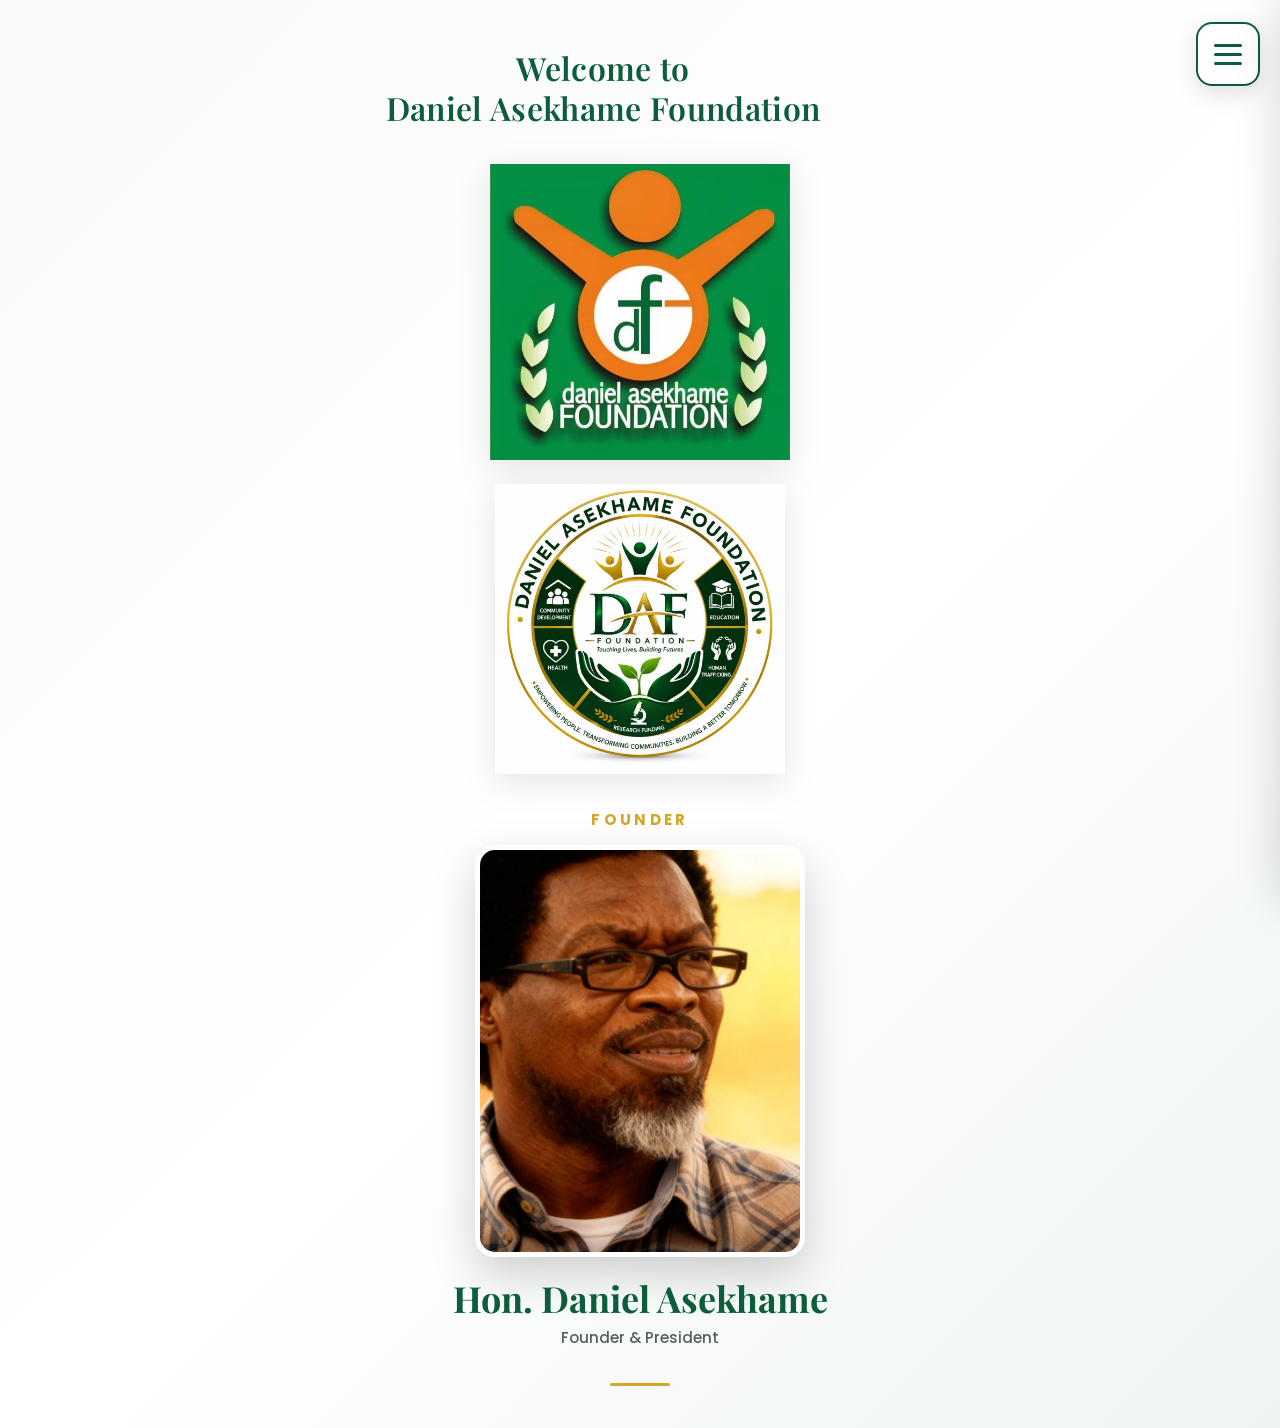
<file: index.html>
<!DOCTYPE html>
<html lang="en">

<head>

<meta charset="UTF-8">

<meta name="viewport"
      content="width=device-width, initial-scale=1.0,
               maximum-scale=1.0, user-scalable=no">

<title>
Daniel Asekhame Foundation (DAF Foundation)
</title>

<meta name="description"
      content="Daniel Asekhame Foundation — transforming lives through compassion, service and sustainable community development.">

<link rel="preconnect"
      href="https://fonts.googleapis.com">

<link rel="preconnect"
      href="https://fonts.gstatic.com"
      crossorigin>

<link href="https://fonts.googleapis.com/css2?family=Playfair+Display:wght@500;600;700&family=Poppins:wght@400;500;600;700&display=swap"
      rel="stylesheet">


<style>

/* =========================================================
   DAF FOUNDATION — FRONT COVER
   CLEAN / ELEGANT / SMARTPHONE FIRST
   ========================================================= */

:root {

    --green: #0b5d3b;
    --deep-green: #063d29;
    --gold: #d4a72c;
    --white: #ffffff;
    --soft-white: #f8faf8;
    --text: #18221d;

}


/* ---------------------------------------------------------
   RESET
   --------------------------------------------------------- */

* {
    box-sizing: border-box;
    margin: 0;
    padding: 0;
}

html {
    scroll-behavior: smooth;
}

body {

    min-height: 100vh;

    font-family: "Poppins", sans-serif;

    background:
        linear-gradient(
            135deg,
            var(--soft-white) 0%,
            #ffffff 55%,
            #eef5f0 100%
        );

    color: var(--text);

    overflow-x: hidden;

}


/* ---------------------------------------------------------
   FRONT COVER
   --------------------------------------------------------- */

.cover {

    min-height: 100vh;

    min-height: 100svh;

    position: relative;

    display: flex;

    flex-direction: column;

    align-items: center;

    justify-content: flex-start;

    padding:
        34px
        24px
        42px;

}


/* ---------------------------------------------------------
   TOP WELCOME LINE
   --------------------------------------------------------- */

.welcome {

    width: 100%;

    text-align: center;

    padding-right: 74px;

    margin-bottom: 28px;

}

.welcome p {

    font-family: "Playfair Display", serif;

    font-size: clamp(1.25rem, 5vw, 2rem);

    font-weight: 600;

    line-height: 1.25;

    color: var(--green);

    letter-spacing: .01em;

}


/* ---------------------------------------------------------
   HAMBURGER
   --------------------------------------------------------- */

.menu-button {

    position: fixed;

    top: 22px;

    right: 20px;

    z-index: 1001;

    width: 64px;

    height: 64px;

    border: 2px solid var(--green);

    border-radius: 16px;

    background: var(--white);

    display: flex;

    flex-direction: column;

    align-items: center;

    justify-content: center;

    gap: 6px;

    cursor: pointer;

    box-shadow:
        0 8px 24px rgba(0,0,0,.12);

    transition:
        transform .2s ease,
        background .2s ease;

}

.menu-button:hover {

    transform: translateY(-2px);

}

.menu-button:active {

    transform: scale(.96);

}

.menu-button span {

    display: block;

    width: 28px;

    height: 3px;

    border-radius: 4px;

    background: var(--green);

}


/* ---------------------------------------------------------
   BRAND PRESENTATION
   --------------------------------------------------------- */

.brand-stage {

    width: 100%;

    max-width: 520px;

    display: flex;

    flex-direction: column;

    align-items: center;

    text-align: center;

}


/* ---------------------------------------------------------
   CORPORATE LOGO
   --------------------------------------------------------- */

.corporate-logo {

    width: min(78vw, 310px);

    height: auto;

    object-fit: contain;

    margin-bottom: 24px;

    filter:
        drop-shadow(
            0 8px 16px rgba(0,0,0,.10)
        );

}


/* ---------------------------------------------------------
   BRANDING LOGO
   --------------------------------------------------------- */

.branding-logo {

    width: min(78vw, 300px);

    height: auto;

    object-fit: contain;

    margin-bottom: 34px;

    filter:
        drop-shadow(
            0 8px 16px rgba(0,0,0,.10)
        );

}


/* ---------------------------------------------------------
   FOUNDER LABEL
   --------------------------------------------------------- */

.founder-label {

    font-family: "Poppins", sans-serif;

    font-size: .95rem;

    font-weight: 700;

    text-transform: uppercase;

    letter-spacing: .22em;

    color: var(--gold);

    margin-bottom: 14px;

}


/* ---------------------------------------------------------
   FOUNDER PHOTO
   --------------------------------------------------------- */

.founder-photo {

    width: min(78vw, 330px);

    aspect-ratio: 4 / 5;

    object-fit: cover;

    object-position: center top;

    border-radius: 20px;

    border:
        5px solid var(--white);

    box-shadow:
        0 18px 45px rgba(0,0,0,.18);

    margin-bottom: 20px;

}


/* ---------------------------------------------------------
   FOUNDER NAME
   --------------------------------------------------------- */

.founder-name {

    font-family: "Playfair Display", serif;

    font-size: clamp(1.45rem, 6vw, 2.25rem);

    line-height: 1.2;

    font-weight: 700;

    color: var(--green);

    margin-bottom: 6px;

}

.founder-title {

    font-size: .95rem;

    font-weight: 500;

    color: #53615a;

}


/* ---------------------------------------------------------
   COVER FOOTER MARK
   --------------------------------------------------------- */

.cover-mark {

    margin-top: 34px;

    width: 60px;

    height: 3px;

    background: var(--gold);

    border-radius: 5px;

}


/* =========================================================
   HIDDEN NAVIGATION DRAWER
   ========================================================= */

.menu-overlay {

    position: fixed;

    inset: 0;

    z-index: 1000;

    background:
        rgba(0,0,0,.48);

    opacity: 0;

    visibility: hidden;

    transition:
        opacity .25s ease,
        visibility .25s ease;

}

.menu-overlay.open {

    opacity: 1;

    visibility: visible;

}


.mobile-menu {

    position: fixed;

    top: 0;

    right: 0;

    z-index: 1002;

    width: min(88vw, 390px);

    height: 100vh;

    height: 100svh;

    overflow-y: auto;

    background: var(--white);

    box-shadow:
        -18px 0 45px rgba(0,0,0,.18);

    transform: translateX(105%);

    transition:
        transform .3s ease;

    padding:
        28px
        24px
        40px;

}

.mobile-menu.open {

    transform: translateX(0);

}


/* ---------------------------------------------------------
   MENU HEADER
   --------------------------------------------------------- */

.menu-header {

    display: flex;

    align-items: center;

    justify-content: space-between;

    padding-bottom: 22px;

    margin-bottom: 22px;

    border-bottom:
        1px solid #e4e9e5;

}

.menu-header h2 {

    font-family: "Playfair Display", serif;

    color: var(--green);

    font-size: 1.8rem;

}

.close-menu {

    width: 52px;

    height: 52px;

    border: 0;

    border-radius: 14px;

    background: var(--green);

    color: var(--white);

    font-size: 2rem;

    line-height: 1;

    cursor: pointer;

}


/* ---------------------------------------------------------
   MENU SECTIONS
   --------------------------------------------------------- */

.menu-section {

    margin-bottom: 26px;

}

.menu-section-title {

    display: block;

    font-size: .72rem;

    font-weight: 700;

    letter-spacing: .16em;

    color: var(--gold);

    margin-bottom: 9px;

}

.menu-link {

    display: flex;

    align-items: center;

    min-height: 52px;

    padding: 9px 12px;

    border-radius: 10px;

    color: var(--text);

    text-decoration: none;

    font-size: 1rem;

    font-weight: 500;

    transition:
        background .2s ease,
        color .2s ease;

}

.menu-link:hover {

    background: #edf5f0;

    color: var(--green);

}


/* ---------------------------------------------------------
   WHATSAPP
   --------------------------------------------------------- */

.menu-whatsapp {

    margin-top: 10px;

    width: 100%;

    display: flex;

    justify-content: center;

    align-items: center;

    min-height: 56px;

    border-radius: 12px;

    background: var(--green);

    color: var(--white);

    text-decoration: none;

    font-weight: 700;

}


/* ---------------------------------------------------------
   ACCESSIBILITY
   --------------------------------------------------------- */

.menu-button:focus-visible,
.close-menu:focus-visible,
.menu-link:focus-visible,
.menu-whatsapp:focus-visible {

    outline:
        3px solid var(--gold);

    outline-offset: 3px;

}


/* ---------------------------------------------------------
   LARGER SCREENS
   --------------------------------------------------------- */

@media (min-width: 768px) {

    .cover {

        padding-top: 48px;

    }

    .welcome {

        margin-bottom: 36px;

    }

    .corporate-logo {

        width: 300px;

    }

    .branding-logo {

        width: 290px;

    }

    .founder-photo {

        width: 330px;

    }

}


/* ---------------------------------------------------------
   REDUCED MOTION
   --------------------------------------------------------- */

@media (prefers-reduced-motion: reduce) {

    *,
    *::before,
    *::after {

        scroll-behavior: auto !important;

        transition: none !important;

    }

}

</style>

</head>


<body>


<!-- =======================================================
     FRONT PAGE COVER
     EXACTLY THREE PHOTOGRAPHIC ELEMENTS + MENU CONTROL
     ======================================================= -->

<main class="cover">


    <!-- 1. WELCOME -->
    <div class="welcome">

        <p>
            Welcome to<br>
            Daniel Asekhame Foundation
        </p>

    </div>


    <!-- 2. BRAND PRESENTATION -->
    <div class="brand-stage">


        <!-- CORPORATE LOGO -->
        <img
            class="corporate-logo"
            src="images/IMG-20260803-WA0002(1).jpg"
            alt="Daniel Asekhame Foundation Corporate Logo"
        >


        <!-- BRANDING LOGO -->
        <img
            class="branding-logo"
            src="images/IMG-20260803-WA0001(1).jpg"
            alt="Daniel Asekhame Foundation Corporate Branding"
        >


        <!-- FOUNDER LABEL -->
        <div class="founder-label">
            Founder
        </div>


        <!-- HON. DANIEL ASEKHAME -->
        <img
            class="founder-photo"
            src="images/IMG-20260803-WA0003.jpg"
            alt="Hon. Daniel Asekhame, Founder and President of Daniel Asekhame Foundation"
        >


        <h1 class="founder-name">
            Hon. Daniel Asekhame
        </h1>

        <p class="founder-title">
            Founder &amp; President
        </p>


        <div class="cover-mark"></div>

    </div>


</main>


<!-- =======================================================
     3. HAMBURGER — UPPER RIGHT
     ======================================================= -->

<button
    class="menu-button"
    id="menuButton"
    type="button"
    aria-label="Open navigation menu"
    aria-expanded="false"
    aria-controls="navigationMenu"
>

    <span></span>
    <span></span>
    <span></span>

</button>


<!-- =======================================================
     MENU OVERLAY
     ======================================================= -->

<div
    class="menu-overlay"
    id="menuOverlay"
    aria-hidden="true">
</div>


<!-- =======================================================
     HIDDEN NAVIGATION
     ======================================================= -->

<aside
    class="mobile-menu"
    id="navigationMenu"
    aria-hidden="true"
>


    <div class="menu-header">

        <h2>
            DAF Foundation
        </h2>

        <button
            class="close-menu"
            id="closeMenu"
            type="button"
            aria-label="Close navigation menu"
        >
            &times;
        </button>

    </div>


    <!-- HOME -->

    <div class="menu-section">

        <span class="menu-section-title">
            HOME
        </span>

        <a
            class="menu-link"
            href="index.html"
        >
            Welcome
        </a>

    </div>


    <!-- ABOUT -->

    <div class="menu-section">

        <span class="menu-section-title">
            ABOUT DAF
        </span>

        <a
            class="menu-link"
            href="about.html"
        >
            About the Foundation
        </a>

        <a
            class="menu-link"
            href="about.html#vision"
        >
            Vision &amp; Mission
        </a>

        <a
            class="menu-link"
            href="about.html#founder"
        >
            Founder &amp; President
        </a>

        <a
            class="menu-link"
            href="about.html#values"
        >
            Core Values
        </a>

    </div>


    <!-- OUR WORK -->

    <div class="menu-section">

        <span class="menu-section-title">
            OUR WORK
        </span>

        <a
            class="menu-link"
            href="programmes.html"
        >
            Our Work
        </a>

        <a
            class="menu-link"
            href="programmes.html#focus"
        >
            Areas of Focus
        </a>

        <a
            class="menu-link"
            href="programmes.html#impact"
        >
            Impact
        </a>

    </div>


    <!-- GET INVOLVED -->

    <div class="menu-section">

        <span class="menu-section-title">
            GET INVOLVED
        </span>

        <a
            class="menu-link"
            href="programmes.html#volunteer"
        >
            Volunteer
        </a>

        <a
            class="menu-link"
            href="programmes.html#partner"
        >
            Partner With Us
        </a>

    </div>


    <!-- CONNECT -->

    <div class="menu-section">

        <span class="menu-section-title">
            CONNECT
        </span>

        <a
            class="menu-link"
            href="index.html#contact"
        >
            Contact
        </a>

    </div>


    <a
        class="menu-whatsapp"
        href="https://wa.me/2348060388776"
        target="_blank"
        rel="noopener"
    >
        WhatsApp Enquiries
    </a>


</aside>


<script>

/* =========================================================
   DAF FOUNDATION — NAVIGATION
   ========================================================= */

const menuButton =
    document.getElementById("menuButton");

const closeMenu =
    document.getElementById("closeMenu");

const navigationMenu =
    document.getElementById("navigationMenu");

const menuOverlay =
    document.getElementById("menuOverlay");


function openMenu() {

    navigationMenu.classList.add("open");

    menuOverlay.classList.add("open");

    navigationMenu.setAttribute(
        "aria-hidden",
        "false"
    );

    menuOverlay.setAttribute(
        "aria-hidden",
        "false"
    );

    menuButton.setAttribute(
        "aria-expanded",
        "true"
    );

    document.body.style.overflow = "hidden";

}


function closeNavigation() {

    navigationMenu.classList.remove("open");

    menuOverlay.classList.remove("open");

    navigationMenu.setAttribute(
        "aria-hidden",
        "true"
    );

    menuOverlay.setAttribute(
        "aria-hidden",
        "true"
    );

    menuButton.setAttribute(
        "aria-expanded",
        "false"
    );

    document.body.style.overflow = "";

}


menuButton.addEventListener(
    "click",
    openMenu
);


closeMenu.addEventListener(
    "click",
    closeNavigation
);


menuOverlay.addEventListener(
    "click",
    closeNavigation
);


document.addEventListener(
    "keydown",
    function(event) {

        if (event.key === "Escape") {

            closeNavigation();

        }

    }
);


/* Close menu after selecting a navigation link */

document
    .querySelectorAll(".menu-link, .menu-whatsapp")
    .forEach(function(link) {

        link.addEventListener(
            "click",
            closeNavigation
        );

    });

</script>


</body>

</html>
</file>
